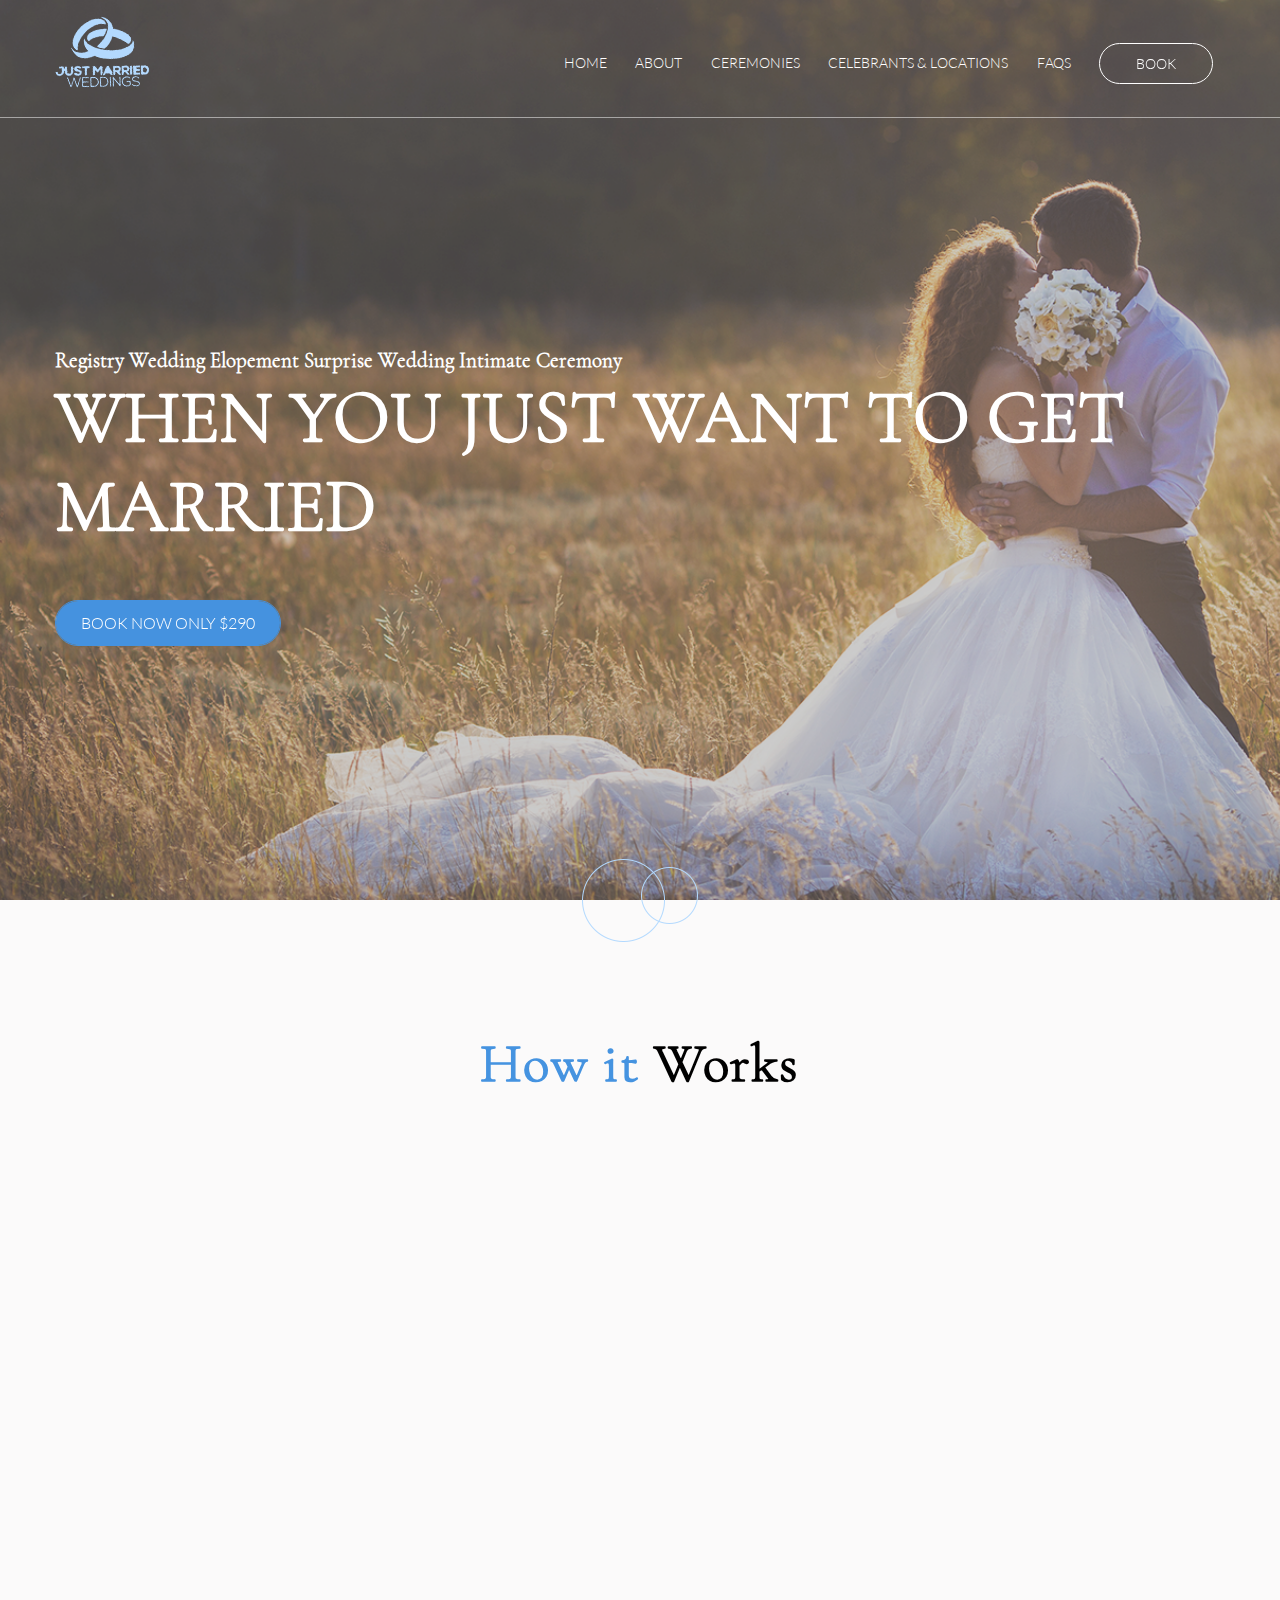
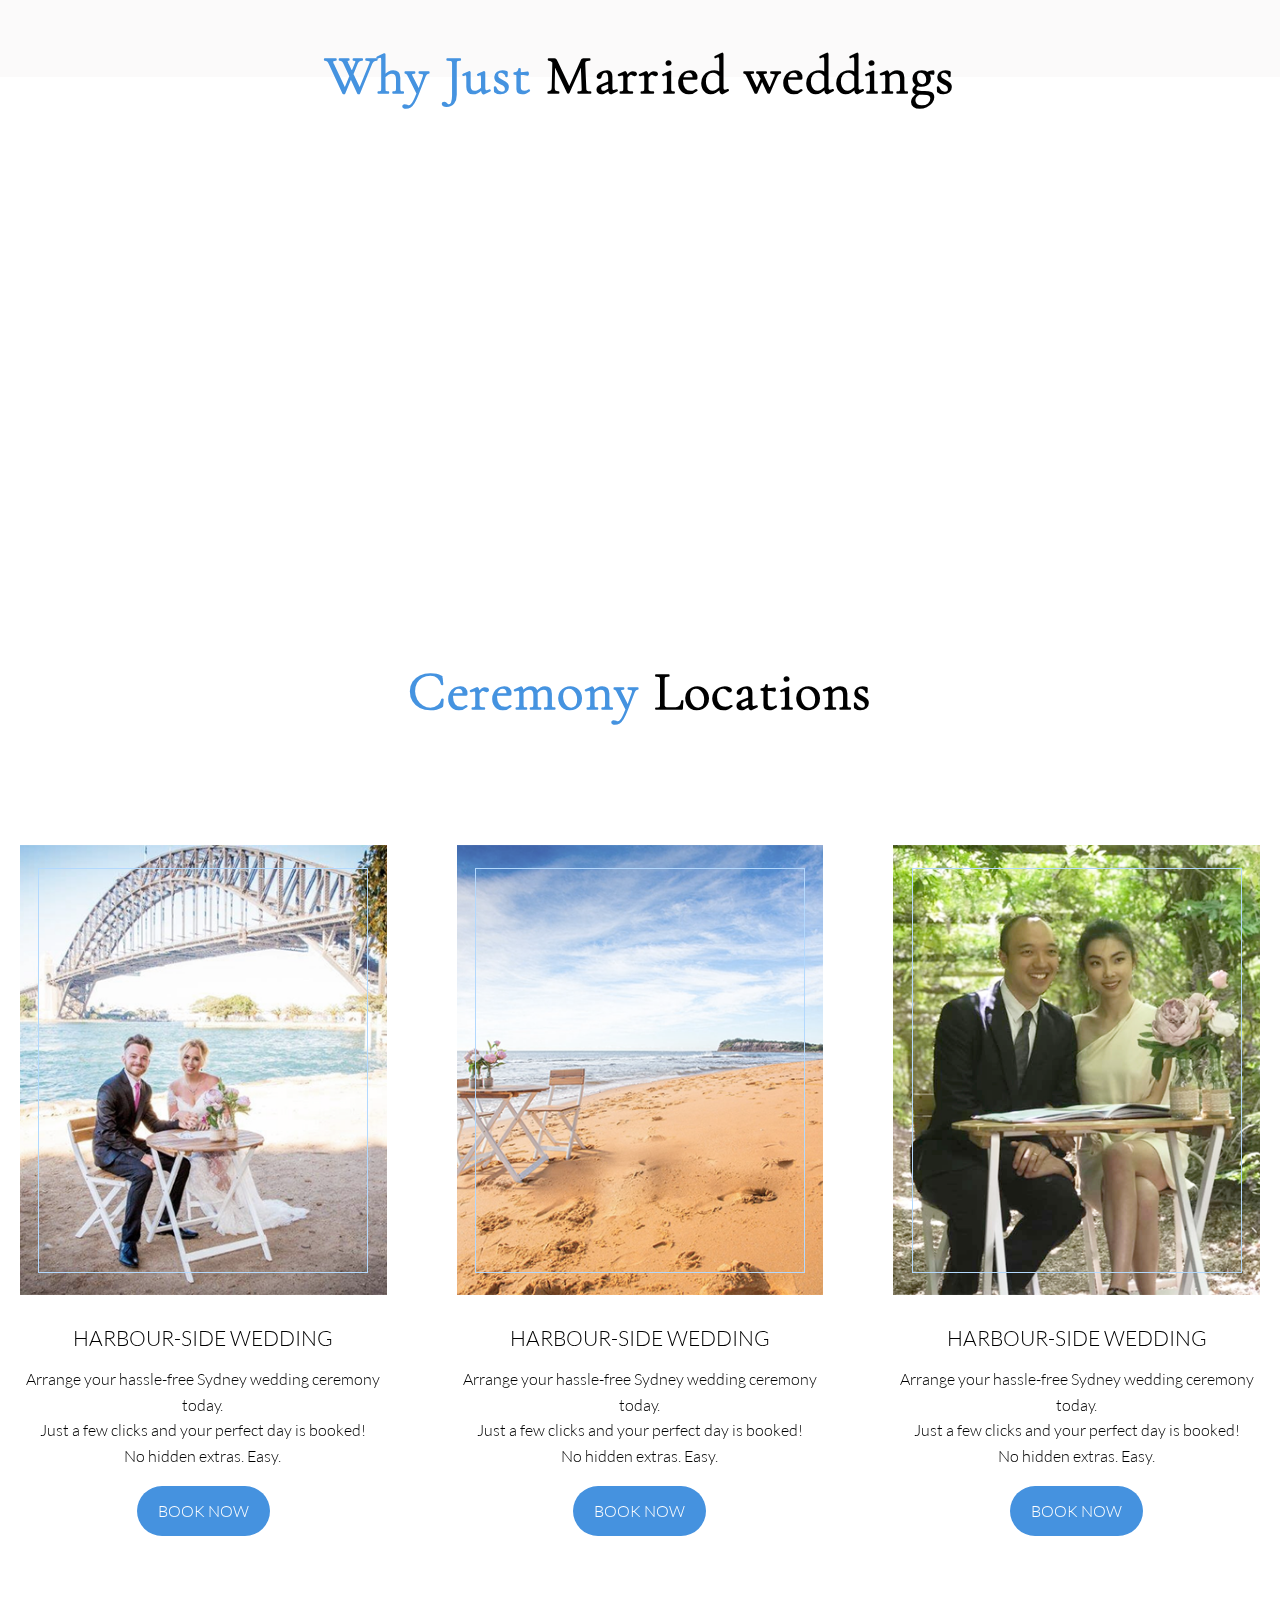
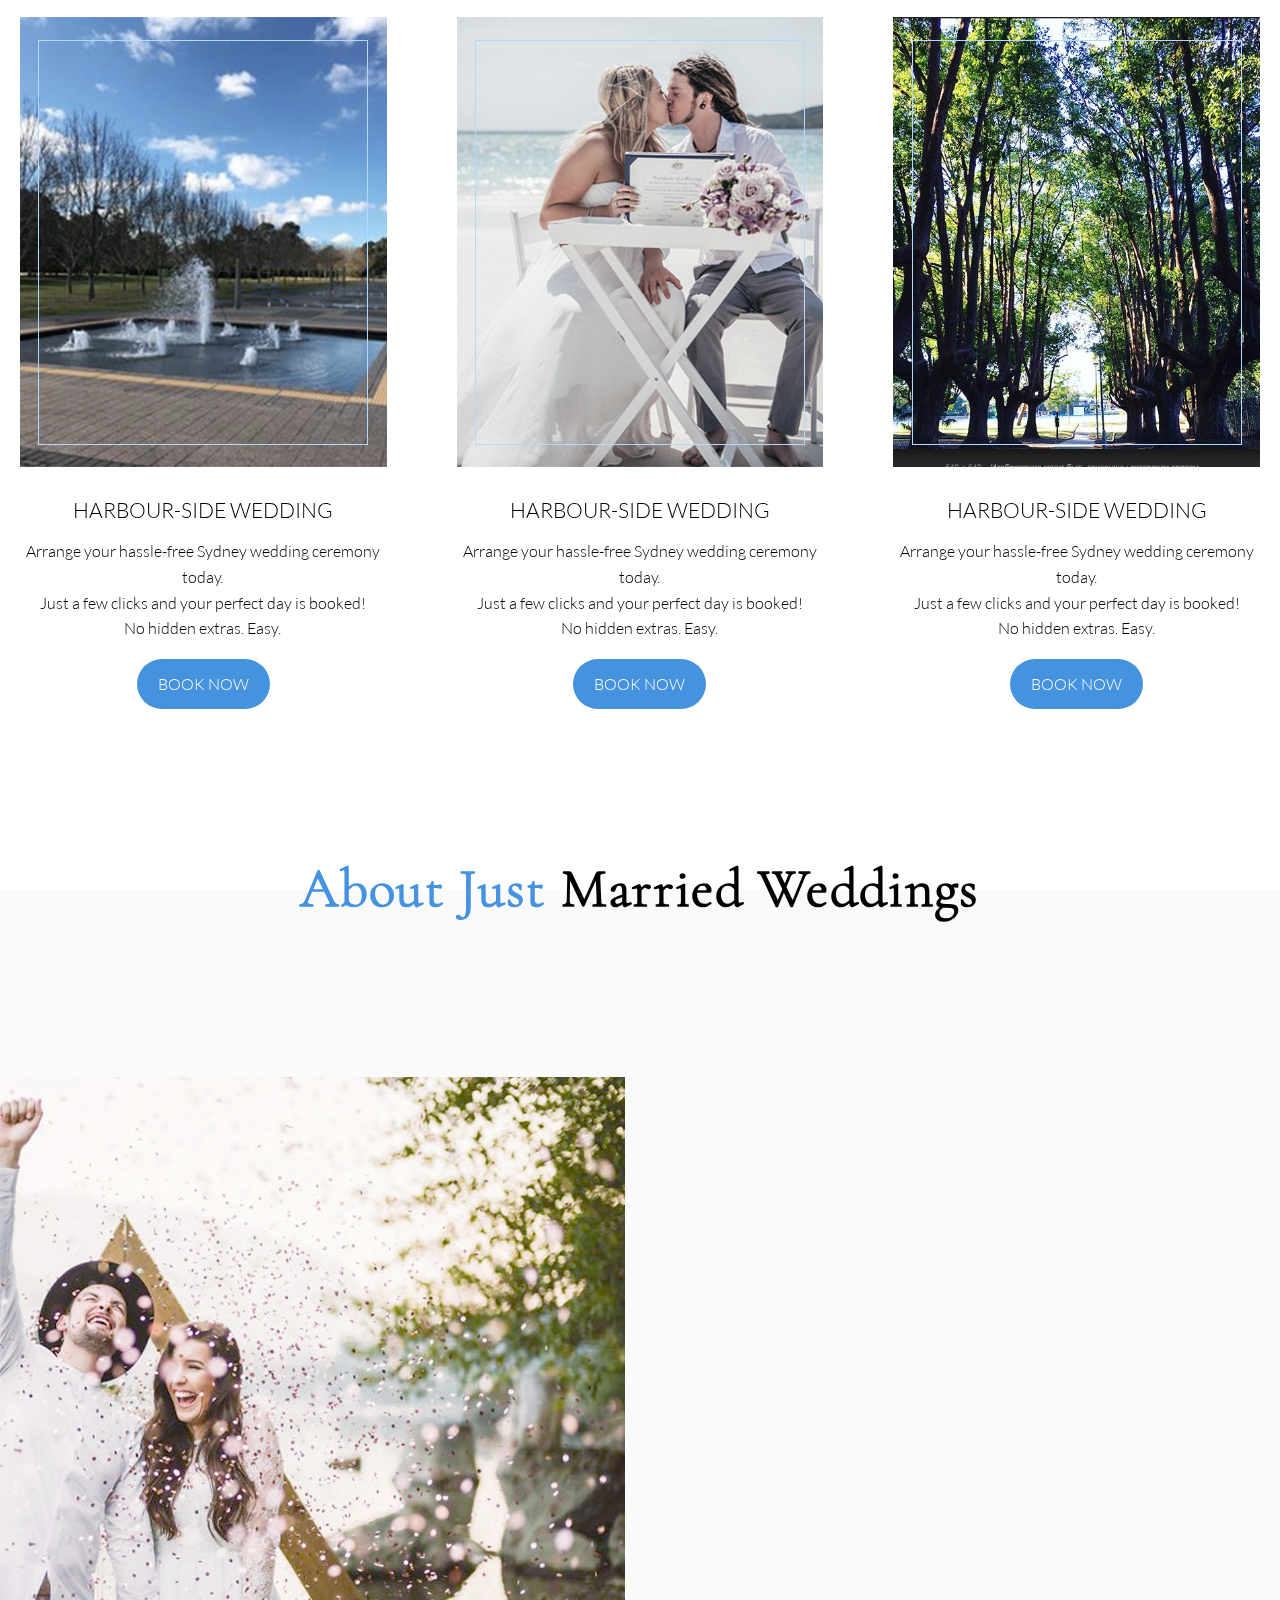
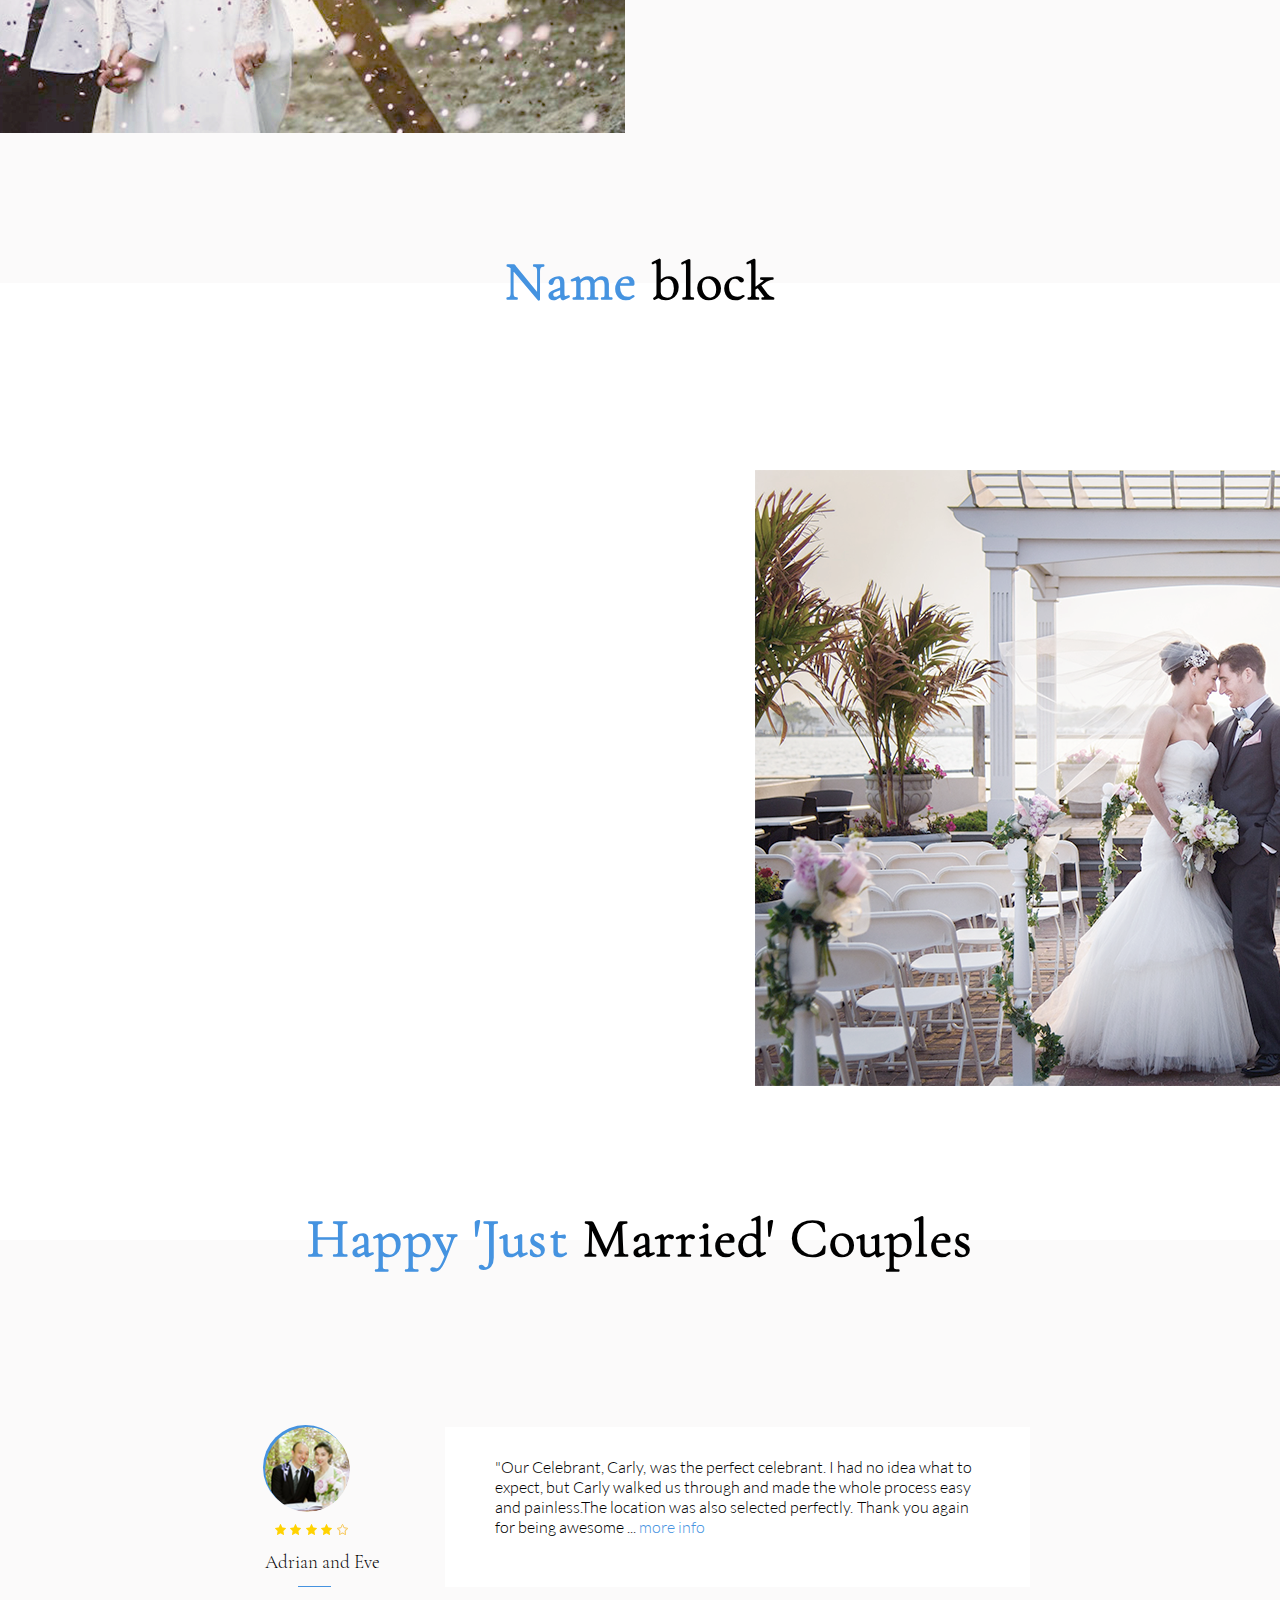
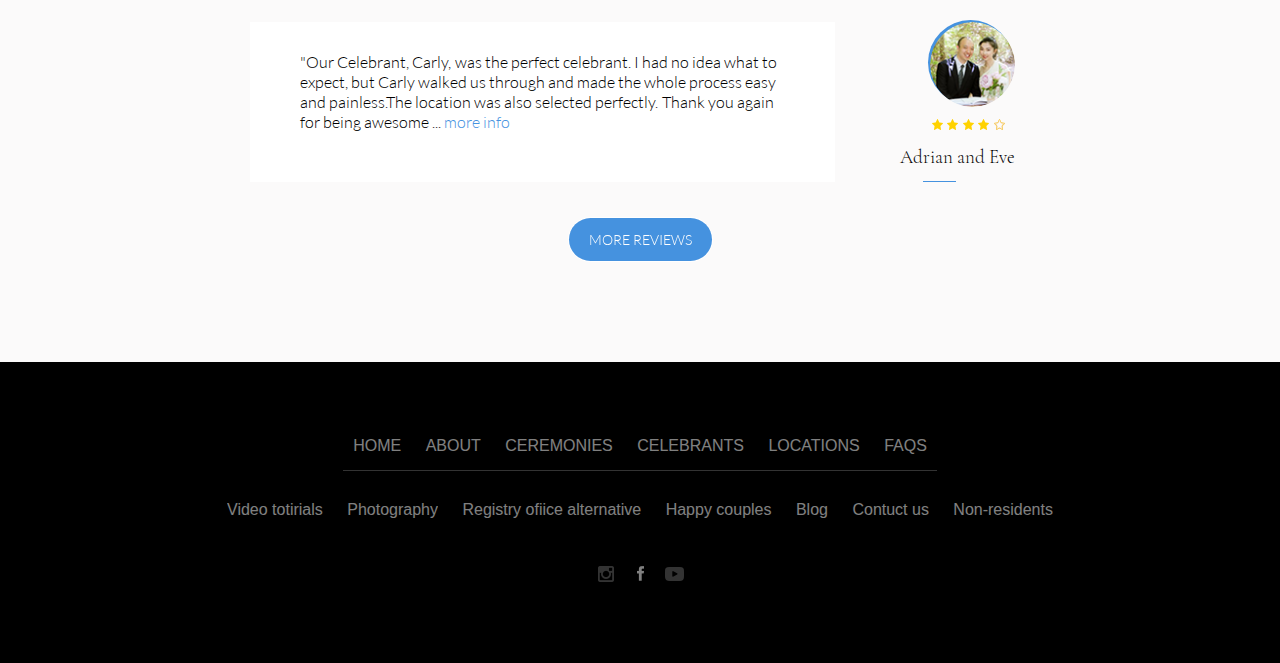
<file: index.html>
<!DOCTYPE html>
<html lang="ru">
	<head>
		<meta charset="utf-8">
		<meta http-equiv="X-UA-Compatible" content="IE=edge">
		<meta name="viewport" content="width=device-width">
		<title>
		</title>
		<link rel="stylesheet" href="css/owl.carousel.min.css">
		<link rel="stylesheet" href="css/owl.theme.default.min.css">
		<link rel="stylesheet" href="css/animate.css">
		<link rel="stylesheet" href="css/main.css?v=1521130392985">
	</head>
	<body>
		<header class="bck-url" bck="images/header_bck.png">
			<div class="header">
				<div class="container">
					<div class="row">
						<div class="col-md-2 col-6"><a class="logo row" href="#"><img src="images/logo.png" alt=""></a></div>
						<div class="col-md-10 col-6">
							<div class="row">
								<ul class="menu menu_d">
									<li><a href="#">Home</a></li>
									<li><a href="#">about</a></li>
									<li><a href="#">ceremonies</a></li>
									<li><a href="#">celebrants & locations</a></li>
									<li><a href="#">faqs</a></li>
									<li><a class="button btn-hvr" href="#">book</a></li>
								</ul>
							</div>
							<div class="menu-but menu_m"><span></span><span></span><span></span></div>
						</div>
					</div>
				</div>
			</div>
			<ul class="menu menu_m">
				<li><a href="#">Home</a></li>
				<li><a href="#">about</a></li>
				<li><a href="#">ceremonies</a></li>
				<li><a href="#">celebrants & locations</a></li>
				<li><a href="#">faqs</a></li>
				<li><a class="button btn-hvr" href="#">book</a></li>
			</ul>
			<div class="title"> 
				<div class="container">
					<div class="row">
						<h1 class="wow fadeIn"><span>Registry Wedding   Elopement   Surprise Wedding   Intimate Ceremony</span>WHEN YOU JUST WANT TO GET MARRIED</h1><a class="button btn-hvr_1 wow fadeIn" href="#" data-wow-delay="0.05s">book now only $290</a>
					</div>
				</div>
			</div>
		</header>
		<section class="hot-it-works">
			<div class="big-cont container">
				<div class="row">
					<h2> <span>How it </span>Works  </h2>
					<div class="hot-it-works__blocks"> 
						<div class="row">
							<div class="col-md-3 col-sm-6">
								<div class="hot-it-works__blocks__inner wow fadeIn" data-wow-delay="0.05s">
									<div class="hot-it-works__blocks__inner__img"><img src="images/ic_1.png" alt=""></div>
									<div class="hot-it-works__blocks__inner__text">
										<p>
												Book your  <br> ceremony appointment</p>
									</div>
								</div>
							</div>
							<div class="col-md-3 col-sm-6">
								<div class="hot-it-works__blocks__inner wow fadeIn" data-wow-delay="0.1s">
									<div class="hot-it-works__blocks__inner__img"><img src="images/ic_2.png" alt=""></div>
									<div class="hot-it-works__blocks__inner__text">
										<p>
												Complete and return  <br> the NOIM</p>
									</div>
								</div>
							</div>
							<div class="col-md-3 col-sm-6">
								<div class="hot-it-works__blocks__inner wow fadeIn" data-wow-delay="0.15s">
									<div class="hot-it-works__blocks__inner__img"><img src="images/ic_3.png" alt=""></div>
									<div class="hot-it-works__blocks__inner__text">
										<p>
												Attend your ceremony   <br> appointment to say "I do"</p>
									</div>
								</div>
							</div>
							<div class="col-md-3 col-sm-6">
								<div class="hot-it-works__blocks__inner wow fadeIn" data-wow-delay="0.2s">
									<div class="hot-it-works__blocks__inner__img"><img src="images/ic_4.png" alt=""></div>
									<div class="hot-it-works__blocks__inner__text">
										<p>	 Live Happily Ever After</p>
									</div>
								</div>
							</div>
						</div>
					</div>
				</div>
			</div>
		</section>
		<section class="why-marrie">
			<div class="big-cont container">
				<div class="row">
					<h2> <span>Why Just </span>Married weddings</h2>
					<ul class="why-marrie__blocks row">
						<li class="col-md-2 col-sm-4 wow fadeIn" data-wow-delay="0.05s">
							<div class="why-marrie__blocks__img"><img src="images/ic_5.png" alt=""></div>
							<p>It's easier </p>
						</li>
						<li class="col-md-2 col-sm-4 wow fadeIn" data-wow-delay="0.15s">
							<div class="why-marrie__blocks__img"><img src="images/ic_6.png" alt=""></div>
							<p>It's more <br> cost effective</p>
						</li>
						<li class="col-md-2 col-sm-4 wow fadeIn" data-wow-delay="0.25s">
							<div class="why-marrie__blocks__img"><img src="images/ic_7.png" alt=""></div>
							<p>BEAUTIFUL, <br> PICTURESQUE AND ICONIC <br> CEREMONY LOCATIONS</p>
						</li>
						<li class="col-md-2 col-sm-4 wow fadeIn" data-wow-delay="0.25s">
							<div class="why-marrie__blocks__img"><img src="images/ic_8.png" alt=""></div>
							<p>Dress however  <br> you like</p>
						</li>
						<li class="col-md-2 col-sm-4 wow fadeIn" data-wow-delay="0.15s">
							<div class="why-marrie__blocks__img"><img src="images/ic_9.png" alt=""></div>
							<p>NO LINES. NO GLOOMY  <br> GOVERNMENT OFFICES.</p>
						</li>
						<li class="col-md-2 col-sm-4 wow fadeIn" data-wow-delay="0.05s">
							<div class="why-marrie__blocks__img"><img src="images/ic_10.png" alt=""></div>
							<p>GET MARRIED.<br>  YOUR WAY</p>
						</li>
					</ul>
				</div>
			</div>
		</section>
		<section class="ceremony">
			<div class="big-cont container">
				<div class="row">
					<h2> <span>Ceremony </span>Locations</h2>
					<div class="owl-carousel ceremony__slider">
						<div class="ceremony__slider__item row">
							<div class="col-md-4">
								<div class="ceremony__slider__block">
									<div class="ceremony__slider__block__img"><img src="images/foto_1.png" alt=""></div>
									<div class="ceremony__slider__block__title">HARBOUR-SIDE WEDDING</div>
									<div class="ceremony__slider__block__text"> 
										<p>Arrange your hassle-free Sydney wedding ceremony today. <br> Just a few clicks and your perfect day is booked!<br> No hidden extras. Easy. </p>
									</div>
									<div class="ceremony__slider__block__link"><a class="button btn-hvr_2" href="#">Book now</a></div>
								</div>
							</div>
							<div class="col-md-4">
								<div class="ceremony__slider__block">
									<div class="ceremony__slider__block__img"><img src="images/foto_2.png" alt=""></div>
									<div class="ceremony__slider__block__title">HARBOUR-SIDE WEDDING</div>
									<div class="ceremony__slider__block__text"> 
										<p>Arrange your hassle-free Sydney wedding ceremony today. <br> Just a few clicks and your perfect day is booked!<br> No hidden extras. Easy. </p>
									</div>
									<div class="ceremony__slider__block__link"><a class="button btn-hvr_2" href="#">Book now</a></div>
								</div>
							</div>
							<div class="col-md-4">
								<div class="ceremony__slider__block">
									<div class="ceremony__slider__block__img"><img src="images/foto_3.png" alt=""></div>
									<div class="ceremony__slider__block__title">HARBOUR-SIDE WEDDING</div>
									<div class="ceremony__slider__block__text"> 
										<p>Arrange your hassle-free Sydney wedding ceremony today. <br> Just a few clicks and your perfect day is booked!<br> No hidden extras. Easy. </p>
									</div>
									<div class="ceremony__slider__block__link"><a class="button btn-hvr_2" href="#">Book now</a></div>
								</div>
							</div>
							<div class="col-md-4">
								<div class="ceremony__slider__block">
									<div class="ceremony__slider__block__img"><img src="images/foto_4.png" alt=""></div>
									<div class="ceremony__slider__block__title">HARBOUR-SIDE WEDDING</div>
									<div class="ceremony__slider__block__text"> 
										<p>Arrange your hassle-free Sydney wedding ceremony today. <br> Just a few clicks and your perfect day is booked!<br> No hidden extras. Easy. </p>
									</div>
									<div class="ceremony__slider__block__link"><a class="button btn-hvr_2" href="#">Book now</a></div>
								</div>
							</div>
							<div class="col-md-4">
								<div class="ceremony__slider__block">
									<div class="ceremony__slider__block__img"><img src="images/foto_5.png" alt=""></div>
									<div class="ceremony__slider__block__title">HARBOUR-SIDE WEDDING</div>
									<div class="ceremony__slider__block__text"> 
										<p>Arrange your hassle-free Sydney wedding ceremony today. <br> Just a few clicks and your perfect day is booked!<br> No hidden extras. Easy. </p>
									</div>
									<div class="ceremony__slider__block__link"><a class="button btn-hvr_2" href="#">Book now</a></div>
								</div>
							</div>
							<div class="col-md-4">
								<div class="ceremony__slider__block">
									<div class="ceremony__slider__block__img"><img src="images/foto_6.png" alt=""></div>
									<div class="ceremony__slider__block__title">HARBOUR-SIDE WEDDING</div>
									<div class="ceremony__slider__block__text"> 
										<p>Arrange your hassle-free Sydney wedding ceremony today. <br> Just a few clicks and your perfect day is booked!<br> No hidden extras. Easy. </p>
									</div>
									<div class="ceremony__slider__block__link"><a class="button btn-hvr_2" href="#">Book now </a></div>
								</div>
							</div>
						</div>
						<div class="ceremony__slider__item row">
							<div class="col-md-4">
								<div class="ceremony__slider__block">
									<div class="ceremony__slider__block__img"><img src="images/foto_1.png" alt=""></div>
									<div class="ceremony__slider__block__title">HARBOUR-SIDE WEDDING</div>
									<div class="ceremony__slider__block__text"> 
										<p>Arrange your hassle-free Sydney wedding ceremony today. <br> Just a few clicks and your perfect day is booked!<br> No hidden extras. Easy. </p>
									</div>
									<div class="ceremony__slider__block__link"><a class="button btn-hvr_2" href="#">Book now</a></div>
								</div>
							</div>
							<div class="col-md-4">
								<div class="ceremony__slider__block">
									<div class="ceremony__slider__block__img"><img src="images/foto_2.png" alt=""></div>
									<div class="ceremony__slider__block__title">HARBOUR-SIDE WEDDING</div>
									<div class="ceremony__slider__block__text"> 
										<p>Arrange your hassle-free Sydney wedding ceremony today. <br> Just a few clicks and your perfect day is booked!<br> No hidden extras. Easy. </p>
									</div>
									<div class="ceremony__slider__block__link"><a class="button btn-hvr_2" href="#">Book now</a></div>
								</div>
							</div>
							<div class="col-md-4">
								<div class="ceremony__slider__block">
									<div class="ceremony__slider__block__img"><img src="images/foto_3.png" alt=""></div>
									<div class="ceremony__slider__block__title">HARBOUR-SIDE WEDDING</div>
									<div class="ceremony__slider__block__text"> 
										<p>Arrange your hassle-free Sydney wedding ceremony today. <br> Just a few clicks and your perfect day is booked!<br> No hidden extras. Easy.  </p>
									</div>
									<div class="ceremony__slider__block__link"><a class="button btn-hvr_2" href="#">Book now</a></div>
								</div>
							</div>
							<div class="col-md-4">
								<div class="ceremony__slider__block">
									<div class="ceremony__slider__block__img"><img src="images/foto_4.png" alt=""></div>
									<div class="ceremony__slider__block__title">HARBOUR-SIDE WEDDING</div>
									<div class="ceremony__slider__block__text"> 
										<p>Arrange your hassle-free Sydney wedding ceremony today. <br> Just a few clicks and your perfect day is booked!<br> No hidden extras. Easy. </p>
									</div>
									<div class="ceremony__slider__block__link"><a class="button btn-hvr_2" href="#">Book now</a></div>
								</div>
							</div>
							<div class="col-md-4">
								<div class="ceremony__slider__block">
									<div class="ceremony__slider__block__img"><img src="images/foto_5.png" alt=""></div>
									<div class="ceremony__slider__block__title">HARBOUR-SIDE WEDDING</div>
									<div class="ceremony__slider__block__text"> 
										<p>Arrange your hassle-free Sydney wedding ceremony today. <br> Just a few clicks and your perfect day is booked!<br> No hidden extras. Easy. </p>
									</div>
									<div class="ceremony__slider__block__link"><a class="button btn-hvr_2" href="#">Book now</a></div>
								</div>
							</div>
							<div class="col-md-4">
								<div class="ceremony__slider__block">
									<div class="ceremony__slider__block__img"><img src="images/foto_6.png" alt=""></div>
									<div class="ceremony__slider__block__title">HARBOUR-SIDE WEDDING</div>
									<div class="ceremony__slider__block__text"> 
										<p>Arrange your hassle-free Sydney wedding ceremony today. <br> Just a few clicks and your perfect day is booked!<br> No hidden extras. Easy. </p>
									</div>
									<div class="ceremony__slider__block__link"><a class="button btn-hvr_2" href="#">Book now </a></div>
								</div>
							</div>
						</div>
					</div>
				</div>
			</div>
		</section>
		<section class="info">
			<div class="container">
				<div class="row">
					<h2><span>About Just </span>Married Weddings</h2>
					<div class="info__block-left row">
						<div class="info__block-left__img col-md-6"><img src="images/big_img_1.png" alt=""></div>
						<div class="col-lg-6 col-md-12">
							<div class="info__block-left__text wow fadeInRight">
								<h5>Do you want to get married? But you don't want a big wedding?</h5>
								<p>
									About to book a Sydney Registry Office wedding? Dreaming of a Sydney elopement?<br>	Planning a surprise wedding? Considering a secret wedding?<br>
										Thinking a micro-wedding is more your style?<br>
									Unsure about a Registry Office Ceremony? <br>
									Do you want a beautiful Sydney wedding location? With a friendly, easy-going celebrant? <br>
									Do you want small wedding - the most affordable way to be married in Sydney? 
								</p><a class="button btn-hvr_2" href="#">find out more</a>
							</div>
							<div class="info__block-left__verical-text"> 
								<p>about us</p>
							</div>
						</div>
					</div>
				</div>
			</div>
		</section>
		<section class="info white">
			<div class="container">
				<div class="row">
					<h2><span>Name </span>block</h2>
					<div class="info__block-right row">
						<div class="col-lg-7 col-md-12 info__block-right__text wow fadeInLeft">
							<p><span>Marriage Equality Update:</span> Now taking bookings for all couples from  10 January 2018 on. So excited to start doing same -sex wedding ceremonies, gay weddings, lesbian weddings ad all other LGBTQI weddings. The Just Married Weddings founders and celebrants have always been big marriage equality supporters and all our celebrants are proudly pro marriage equality, always have been. Love is love and we love love at Just Married Weddings so bring on 2018 the year of marriage equality. Our website will be updated ASAP. Please forgive any outdated language you come across. Brides and Brides, Grooms and Grooms, or whatever else you identify as we will marry you here and we will celebrate with you.  #loveislove. <br><br><span>What Just Married  Weddings is all about:</span> A Just Married Weddings ceremony is a perfect alternative to a Registry Office ceremony.  Unlike the Registry Office, our micro-wedding ceremonies are all in beautiful locations. Sydney's best beaches, parks and harbour locations. Unlike a Registry Marriage, the process is very simple and easy. You don't have to visit the Registry Office or have an appointment or interview before your ceremony. We apply to Births Deaths and Marriages for your Marriage Certificate and look after your Notice of Intended Marriage - in fact we look after everything for you. So all you have to do is enjoy the moment. Its the most affordable way to have a simple, easy and beautiful Sydney Wedding.  </p>
						</div>
						<div class="info__block-right__img col-md-5"><img src="images/big_img_2.png" alt=""></div>
						<div class="info__block-right__verical-text"> 
							<p>name block</p>
						</div>
					</div>
				</div>
			</div>
		</section>
		<section class="comments">
			<div class="container">
				<div class="row">
					<h2> <span>Happy 'Just </span>Married' Couples</h2>
					<div class="col-md-8 comments__block">
						<div class="comments__block__left row">
							<div class="comments__block__profile col-md-3">
								<div class="comments__block__profile__img"><img src="images/profile_img.png" alt=""></div>
								<div class="comments__block__profile__rate"></div>
								<div class="comments__block__profile__name">
									<p>Adrian and Eve</p>
								</div>
							</div>
							<div class="comments__block__text col-md-9 col-sm-12">
								<p>"Our Celebrant, Carly, was the perfect celebrant. I had no idea what to expect, but Carly walked us through and 	made the whole process easy and painless.The location was also selected perfectly. Thank you again for being awesome ...  <a href="#"> more info</a></p>
							</div>
						</div>
						<div class="comments__block__left row mob_d">
							<div class="comments__block__profile col-md-3">
								<div class="comments__block__profile__img"><img src="images/profile_img.png" alt=""></div>
								<div class="comments__block__profile__rate"></div>
								<div class="comments__block__profile__name">
									<p>Adrian and Eve</p>
								</div>
							</div>
							<div class="comments__block__text col-md-9">
								<p>"Our Celebrant, Carly, was the perfect celebrant. I had no idea what to expect, but Carly walked us through and 	made the whole process easy and painless.The location was also selected perfectly. Thank you again for being awesome ...  <a href="#"> more info</a></p>
							</div>
						</div>
						<div class="comments__block__right row dest_d">
							<div class="comments__block__text col-md-9">
								<p>"Our Celebrant, Carly, was the perfect celebrant. I had no idea what to expect, but Carly walked us through and 	made the whole process easy and painless.The location was also selected perfectly. Thank you again for being awesome ...  <a href="#"> more info</a></p>
							</div>
							<div class="comments__block__profile col-md-3">
								<div class="comments__block__profile__img"><img src="images/profile_img.png" alt=""></div>
								<div class="comments__block__profile__rate"></div>
								<div class="comments__block__profile__name">
									<p>Adrian and Eve</p>
								</div>
							</div>
						</div>
						<div class="comments__block__button"><a class="button btn-hvr_2" href="#">more reviews</a></div>
					</div>
				</div>
			</div>
		</section>
		<footer class="footer">
			<div class="container">
				<div class="row">
					<div class="col-md-12"> 
						<ul class="footer__menu">
							<li><a href="#">Home</a></li>
							<li><a href="#">about</a></li>
							<li><a href="#">ceremonies</a></li>
							<li><a href="#">celebrants</a></li>
							<li><a href="#">locations</a></li>
							<li><a href="#">faqs</a></li>
						</ul>
					</div>
					<div class="col-md-12">
						<ul class="footer__nav">
							<li><a href="#">Video totirials</a></li>
							<li><a href="#">Photography</a></li>
							<li><a href="#">Registry ofiice alternative</a></li>
							<li><a href="#">Happy couples</a></li>
							<li><a href="#">Blog</a></li>
							<li><a href="#">Contuct us</a></li>
							<li><a href="#">Non-residents</a></li>
						</ul>
					</div>
					<div class="col-md-12">
						<ul class="footer__soc">
							<li><a class="in-ic" href="#"> </a></li>
							<li><a class="fb-ic" href="#"> </a></li>
							<li><a class="yt-ic" href="#"> </a></li>
						</ul>
					</div>
				</div>
			</div>
		</footer>
		<script src="js/vendor.js?v=1521130392985"></script>
		<script src="js/jquery.min.js"></script>
		<script src="js/owl.carousel.min.js"></script>
		<script src="js/wow.js"></script>
		<script src="js/main.js?v=1521130392985"></script>
	</body>
</html>
</file>
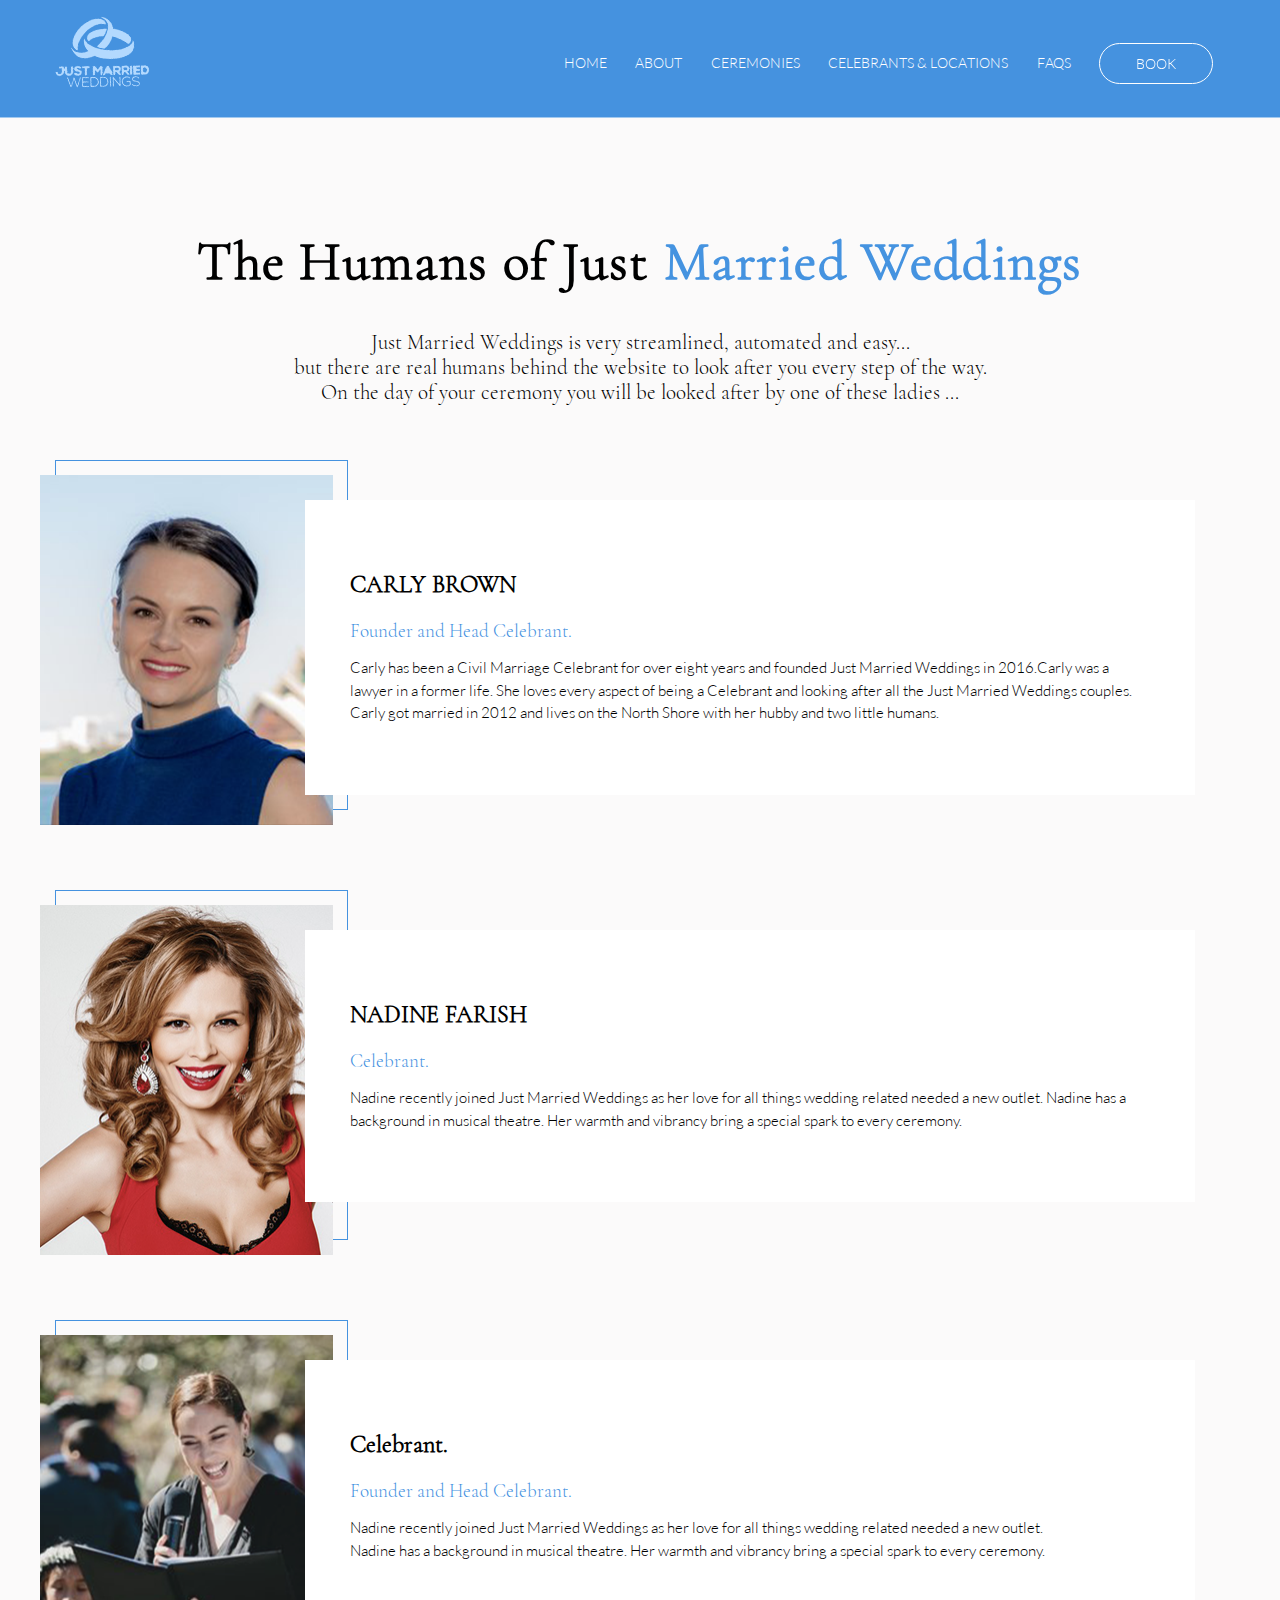
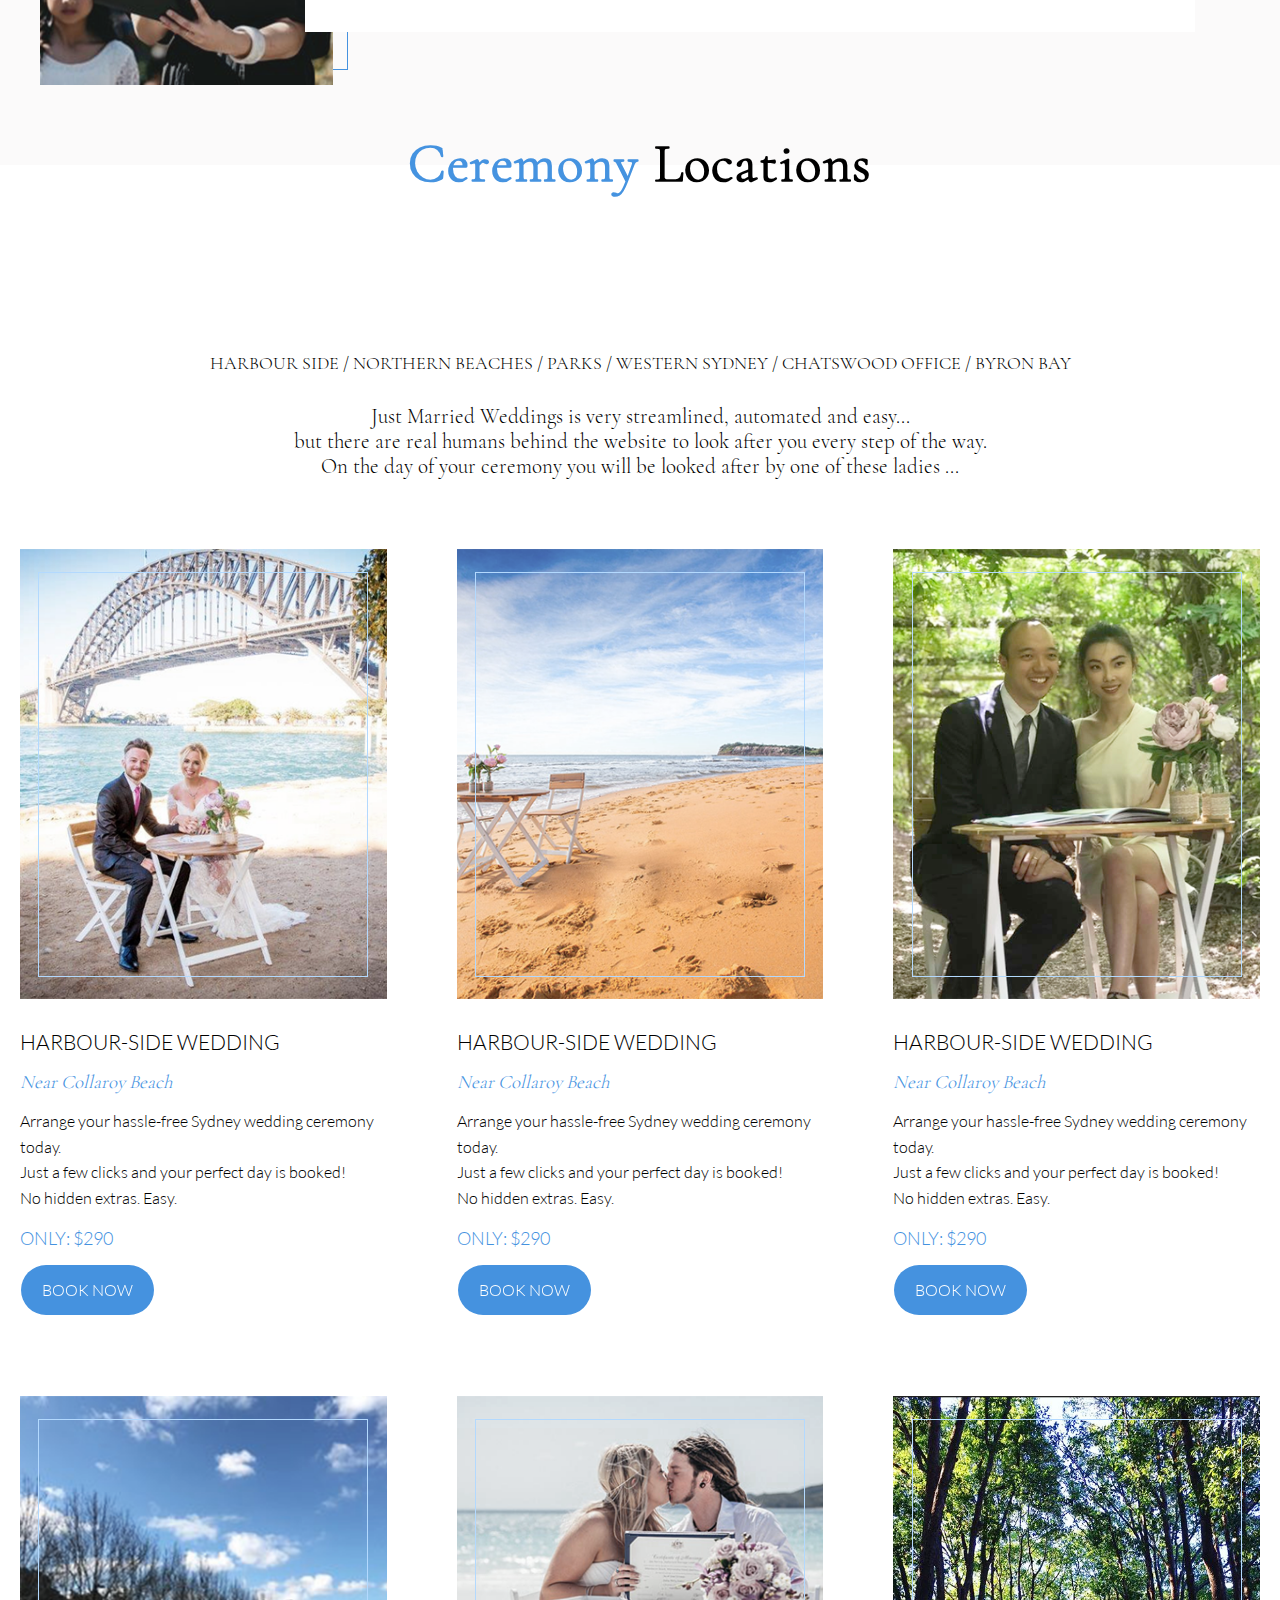
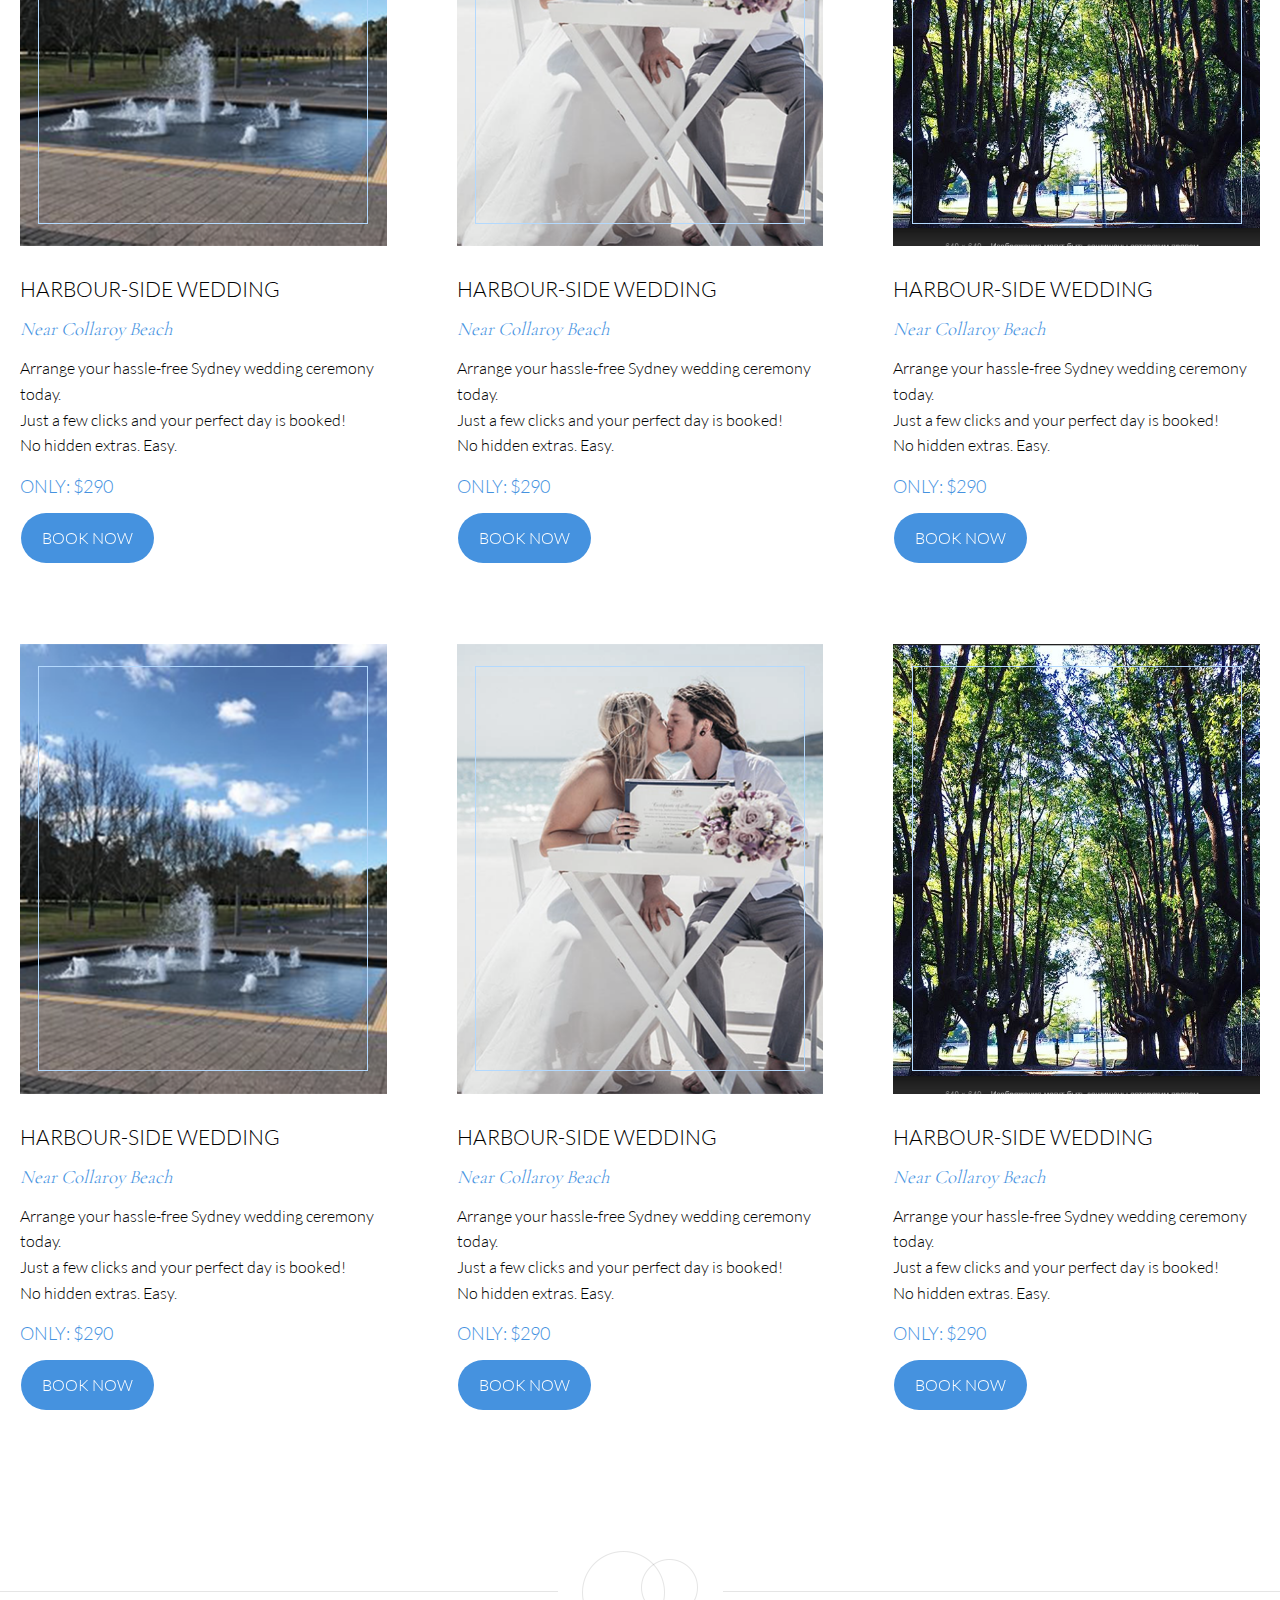
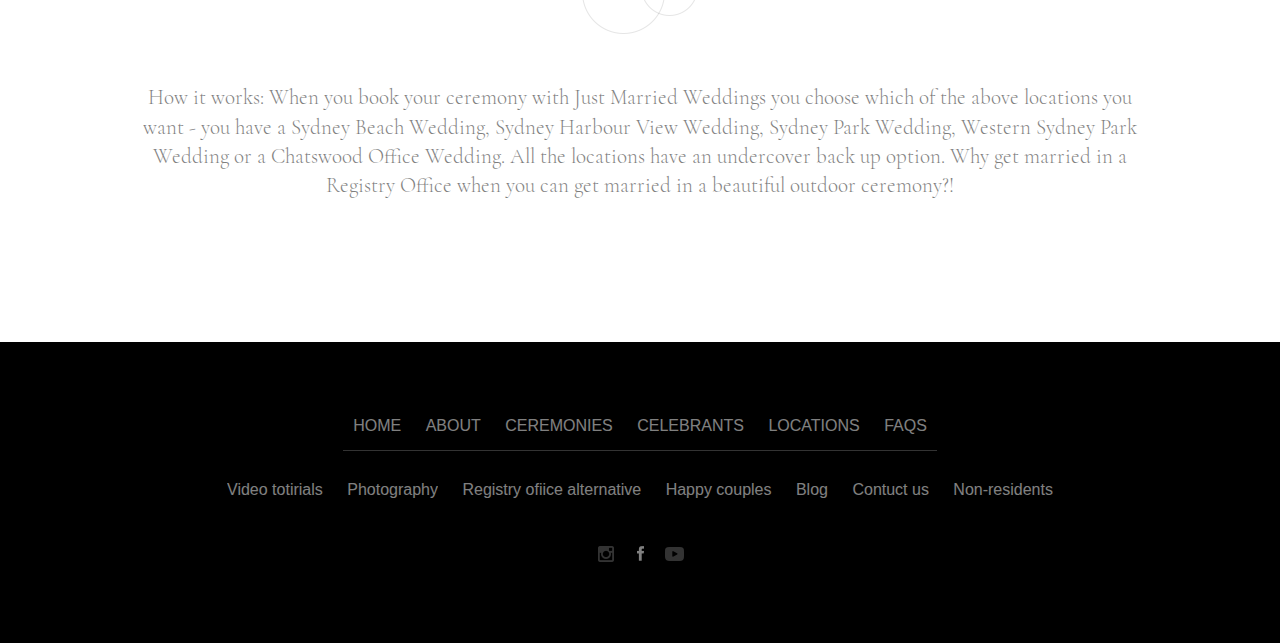
<file: news.html>
<!DOCTYPE html>
<html lang="ru">
	<head>
		<meta charset="utf-8">
		<meta http-equiv="X-UA-Compatible" content="IE=edge">
		<meta name="viewport" content="width=device-width">
		<title>
		</title>
		<link rel="stylesheet" href="css/owl.carousel.min.css">
		<link rel="stylesheet" href="css/owl.theme.default.min.css">
		<link rel="stylesheet" href="css/animate.css">
		<link rel="stylesheet" href="css/main.css?v=1521099848698">
	</head>
	<body>
		<header class="head_blue">
			<div class="header">
				<div class="container">
					<div class="row">
						<div class="col-md-2 col-6"><a class="logo row" href="#"><img src="images/logo.png" alt=""></a></div>
						<div class="col-md-10 col-6">
							<div class="row">
								<ul class="menu menu_d">
									<li><a href="#">Home</a></li>
									<li><a href="#">about</a></li>
									<li><a href="#">ceremonies</a></li>
									<li><a href="#">celebrants & locations</a></li>
									<li><a href="#">faqs</a></li>
									<li><a class="button btn-hvr" href="#">book</a></li>
								</ul>
							</div>
							<div class="menu-but menu_m"><span></span><span></span><span></span></div>
						</div>
					</div>
				</div>
			</div>
			<ul class="menu menu_m">
				<li><a href="#">Home</a></li>
				<li><a href="#">about</a></li>
				<li><a href="#">ceremonies</a></li>
				<li><a href="#">celebrants & locations</a></li>
				<li><a href="#">faqs</a></li>
				<li><a class="button btn-hvr" href="#">book </a></li>
			</ul>
		</header>
		<section class="humans">
			<div class="container">
				<div class="row">
					<h2> The Humans of Just <span> Married Weddings </span>    </h2>
					<p class="humans__span">
						Just Married Weddings is very streamlined, automated and easy... <br>		but there are real humans behind the website to look after you every step of the way.  <br>
						On the day of your ceremony you will be looked after by one of these ladies ... 
					</p>
					<div class="humans__block row">
						<div class="humans__block__img col-md-3"><img src="images/prof_img_1.png" alt=""></div>
						<div class="col-md-9">
							<div class="humans__block__text">
								<h5>CARLY BROWN</h5><span>Founder and Head Celebrant.</span>
								<p>Carly has been a Civil Marriage Celebrant for over eight years and founded Just Married Weddings in 2016.Carly was a lawyer in a former life. She loves every aspect of being a Celebrant and looking after all the Just Married Weddings couples. Carly got married in 2012 and lives on the North Shore with her hubby and two little humans. </p>
							</div>
						</div>
					</div>
					<div class="humans__block row">
						<div class="humans__block__img col-md-3"><img src="images/prof_img_2.png" alt=""></div>
						<div class="col-md-9">
							<div class="humans__block__text">
								<h5>NADINE FARISH</h5><span>Celebrant.</span>
								<p>Nadine recently joined Just Married Weddings as her love for all things wedding related needed a new outlet. Nadine has a background in musical theatre. Her warmth and vibrancy bring a special spark to every ceremony.</p>
							</div>
						</div>
					</div>
					<div class="humans__block row">
						<div class="humans__block__img col-md-3"><img src="images/prof_img_3.png" alt=""></div>
						<div class="col-md-9">
							<div class="humans__block__text">
								<h5>Celebrant.</h5><span>Founder and Head Celebrant.</span>
								<p>Nadine recently joined Just Married Weddings as her love for all things wedding related needed a new outlet.<br> Nadine has a background in musical theatre. Her warmth and vibrancy bring a special spark to every ceremony.  </p>
							</div>
						</div>
					</div>
				</div>
			</div>
		</section>
		<section class="ceremony ceremony-news">
			<div class="big-cont container">
				<div class="row">
					<h2> <span>Ceremony </span>Locations</h2><span class="ceremony-news__span"><span>HARBOUR SIDE /  NORTHERN BEACHES / PARKS / WESTERN SYDNEY / CHATSWOOD OFFICE / BYRON BAY <br></span>Just Married Weddings is very streamlined, automated and easy...  <br>but there are real humans behind the website to look after you every step of the way. <br> On the day of your ceremony you will be looked after by one of these ladies ... </span>
					<div class="ceremony__slider">
						<div class="ceremony__slider__item row">
							<div class="col-md-4">
								<div class="ceremony__slider__block">
									<div class="ceremony__slider__block__img"><img src="images/foto_1.png" alt=""></div>
									<div class="ceremony__slider__block__title">HARBOUR-SIDE WEDDING</div><span>Near Collaroy Beach</span>
									<div class="ceremony__slider__block__text"> 
										<p>Arrange your hassle-free Sydney wedding ceremony today. <br> Just a few clicks and your perfect day is booked!<br> No hidden extras. Easy. </p>
									</div><span class="ceremony__slider__block__cash">Only: $290 </span>
									<div class="ceremony__slider__block__link"><a class="button btn-hvr_2" href="#">Book now</a></div>
								</div>
							</div>
							<div class="col-md-4">
								<div class="ceremony__slider__block">
									<div class="ceremony__slider__block__img"><img src="images/foto_2.png" alt=""></div>
									<div class="ceremony__slider__block__title">HARBOUR-SIDE WEDDING</div><span>Near Collaroy Beach</span>
									<div class="ceremony__slider__block__text"> 
										<p>Arrange your hassle-free Sydney wedding ceremony today. <br> Just a few clicks and your perfect day is booked!<br> No hidden extras. Easy. </p>
									</div><span class="ceremony__slider__block__cash">Only: $290 </span>
									<div class="ceremony__slider__block__link"><a class="button btn-hvr_2" href="#">Book now</a></div>
								</div>
							</div>
							<div class="col-md-4">
								<div class="ceremony__slider__block">
									<div class="ceremony__slider__block__img"><img src="images/foto_3.png" alt=""></div>
									<div class="ceremony__slider__block__title">HARBOUR-SIDE WEDDING</div><span>Near Collaroy Beach</span>
									<div class="ceremony__slider__block__text"> 
										<p>Arrange your hassle-free Sydney wedding ceremony today. <br> Just a few clicks and your perfect day is booked!<br> No hidden extras. Easy. </p>
									</div><span class="ceremony__slider__block__cash">Only: $290 </span>
									<div class="ceremony__slider__block__link"><a class="button btn-hvr_2" href="#">Book now</a></div>
								</div>
							</div>
							<div class="col-md-4">
								<div class="ceremony__slider__block">
									<div class="ceremony__slider__block__img"><img src="images/foto_4.png" alt=""></div>
									<div class="ceremony__slider__block__title">HARBOUR-SIDE WEDDING</div><span>Near Collaroy Beach</span>
									<div class="ceremony__slider__block__text"> 
										<p>Arrange your hassle-free Sydney wedding ceremony today. <br> Just a few clicks and your perfect day is booked!<br> No hidden extras. Easy. </p>
									</div><span class="ceremony__slider__block__cash">Only: $290 </span>
									<div class="ceremony__slider__block__link"><a class="button btn-hvr_2" href="#">Book now</a></div>
								</div>
							</div>
							<div class="col-md-4">
								<div class="ceremony__slider__block">
									<div class="ceremony__slider__block__img"><img src="images/foto_5.png" alt=""></div>
									<div class="ceremony__slider__block__title">HARBOUR-SIDE WEDDING</div><span>Near Collaroy Beach</span>
									<div class="ceremony__slider__block__text"> 
										<p>Arrange your hassle-free Sydney wedding ceremony today. <br> Just a few clicks and your perfect day is booked!<br> No hidden extras. Easy. </p>
									</div><span class="ceremony__slider__block__cash">Only: $290 </span>
									<div class="ceremony__slider__block__link"><a class="button btn-hvr_2" href="#">Book now</a></div>
								</div>
							</div>
							<div class="col-md-4">
								<div class="ceremony__slider__block">
									<div class="ceremony__slider__block__img"><img src="images/foto_6.png" alt=""></div>
									<div class="ceremony__slider__block__title">HARBOUR-SIDE WEDDING</div><span>Near Collaroy Beach</span>
									<div class="ceremony__slider__block__text"> 
										<p>Arrange your hassle-free Sydney wedding ceremony today. <br> Just a few clicks and your perfect day is booked!<br> No hidden extras. Easy. </p>
									</div><span class="ceremony__slider__block__cash">Only: $290 </span>
									<div class="ceremony__slider__block__link"><a class="button btn-hvr_2" href="#">Book now </a></div>
								</div>
							</div>
							<div class="col-md-4">
								<div class="ceremony__slider__block">
									<div class="ceremony__slider__block__img"><img src="images/foto_4.png" alt=""></div>
									<div class="ceremony__slider__block__title">HARBOUR-SIDE WEDDING</div><span>Near Collaroy Beach</span>
									<div class="ceremony__slider__block__text"> 
										<p>Arrange your hassle-free Sydney wedding ceremony today. <br> Just a few clicks and your perfect day is booked!<br> No hidden extras. Easy. </p>
									</div><span class="ceremony__slider__block__cash">Only: $290 </span>
									<div class="ceremony__slider__block__link"><a class="button btn-hvr_2" href="#">Book now</a></div>
								</div>
							</div>
							<div class="col-md-4">
								<div class="ceremony__slider__block">
									<div class="ceremony__slider__block__img"><img src="images/foto_5.png" alt=""></div>
									<div class="ceremony__slider__block__title">HARBOUR-SIDE WEDDING</div><span>Near Collaroy Beach</span>
									<div class="ceremony__slider__block__text"> 
										<p>Arrange your hassle-free Sydney wedding ceremony today. <br> Just a few clicks and your perfect day is booked!<br> No hidden extras. Easy. </p>
									</div><span class="ceremony__slider__block__cash">Only: $290 </span>
									<div class="ceremony__slider__block__link"><a class="button btn-hvr_2" href="#">Book now</a></div>
								</div>
							</div>
							<div class="col-md-4">
								<div class="ceremony__slider__block">
									<div class="ceremony__slider__block__img"><img src="images/foto_6.png" alt=""></div>
									<div class="ceremony__slider__block__title">HARBOUR-SIDE WEDDING</div><span>Near Collaroy Beach</span>
									<div class="ceremony__slider__block__text"> 
										<p>Arrange your hassle-free Sydney wedding ceremony today. <br> Just a few clicks and your perfect day is booked!<br> No hidden extras. Easy. </p>
									</div><span class="ceremony__slider__block__cash">Only: $290 </span>
									<div class="ceremony__slider__block__link"><a class="button btn-hvr_2" href="#">Book now </a></div>
								</div>
							</div>
						</div>
					</div>
				</div>
			</div>
		</section>
		<section class="news-info">
			<div class="container">
				<div class="row">
					<p> How it works: When you book your ceremony  with Just Married Weddings you choose which of the above locations you want - you have a Sydney Beach Wedding, Sydney Harbour View Wedding, Sydney Park Wedding, Western Sydney Park Wedding or a Chatswood Office Wedding. All the locations have an undercover back up option. Why get married in a <br>Registry Office when you can get married in a beautiful outdoor ceremony?! </p>
				</div>
			</div>
		</section>
		<footer class="footer">
			<div class="container">
				<div class="row">
					<div class="col-md-12"> 
						<ul class="footer__menu">
							<li><a href="#">Home</a></li>
							<li><a href="#">about</a></li>
							<li><a href="#">ceremonies</a></li>
							<li><a href="#">celebrants</a></li>
							<li><a href="#">locations</a></li>
							<li><a href="#">faqs</a></li>
						</ul>
					</div>
					<div class="col-md-12">
						<ul class="footer__nav">
							<li><a href="#">Video totirials</a></li>
							<li><a href="#">Photography</a></li>
							<li><a href="#">Registry ofiice alternative</a></li>
							<li><a href="#">Happy couples</a></li>
							<li><a href="#">Blog</a></li>
							<li><a href="#">Contuct us</a></li>
							<li><a href="#">Non-residents</a></li>
						</ul>
					</div>
					<div class="col-md-12">
						<ul class="footer__soc">
							<li><a class="in-ic" href="#"> </a></li>
							<li><a class="fb-ic" href="#"> </a></li>
							<li><a class="yt-ic" href="#"> </a></li>
						</ul>
					</div>
				</div>
			</div>
		</footer>
		<script src="js/vendor.js?v=1521099848698"></script>
		<script src="js/jquery.min.js"></script>
		<script src="js/owl.carousel.min.js"></script>
		<script src="js/wow.js"></script>
		<script src="js/main.js?v=1521099848698"></script>
	</body>
</html>
</file>
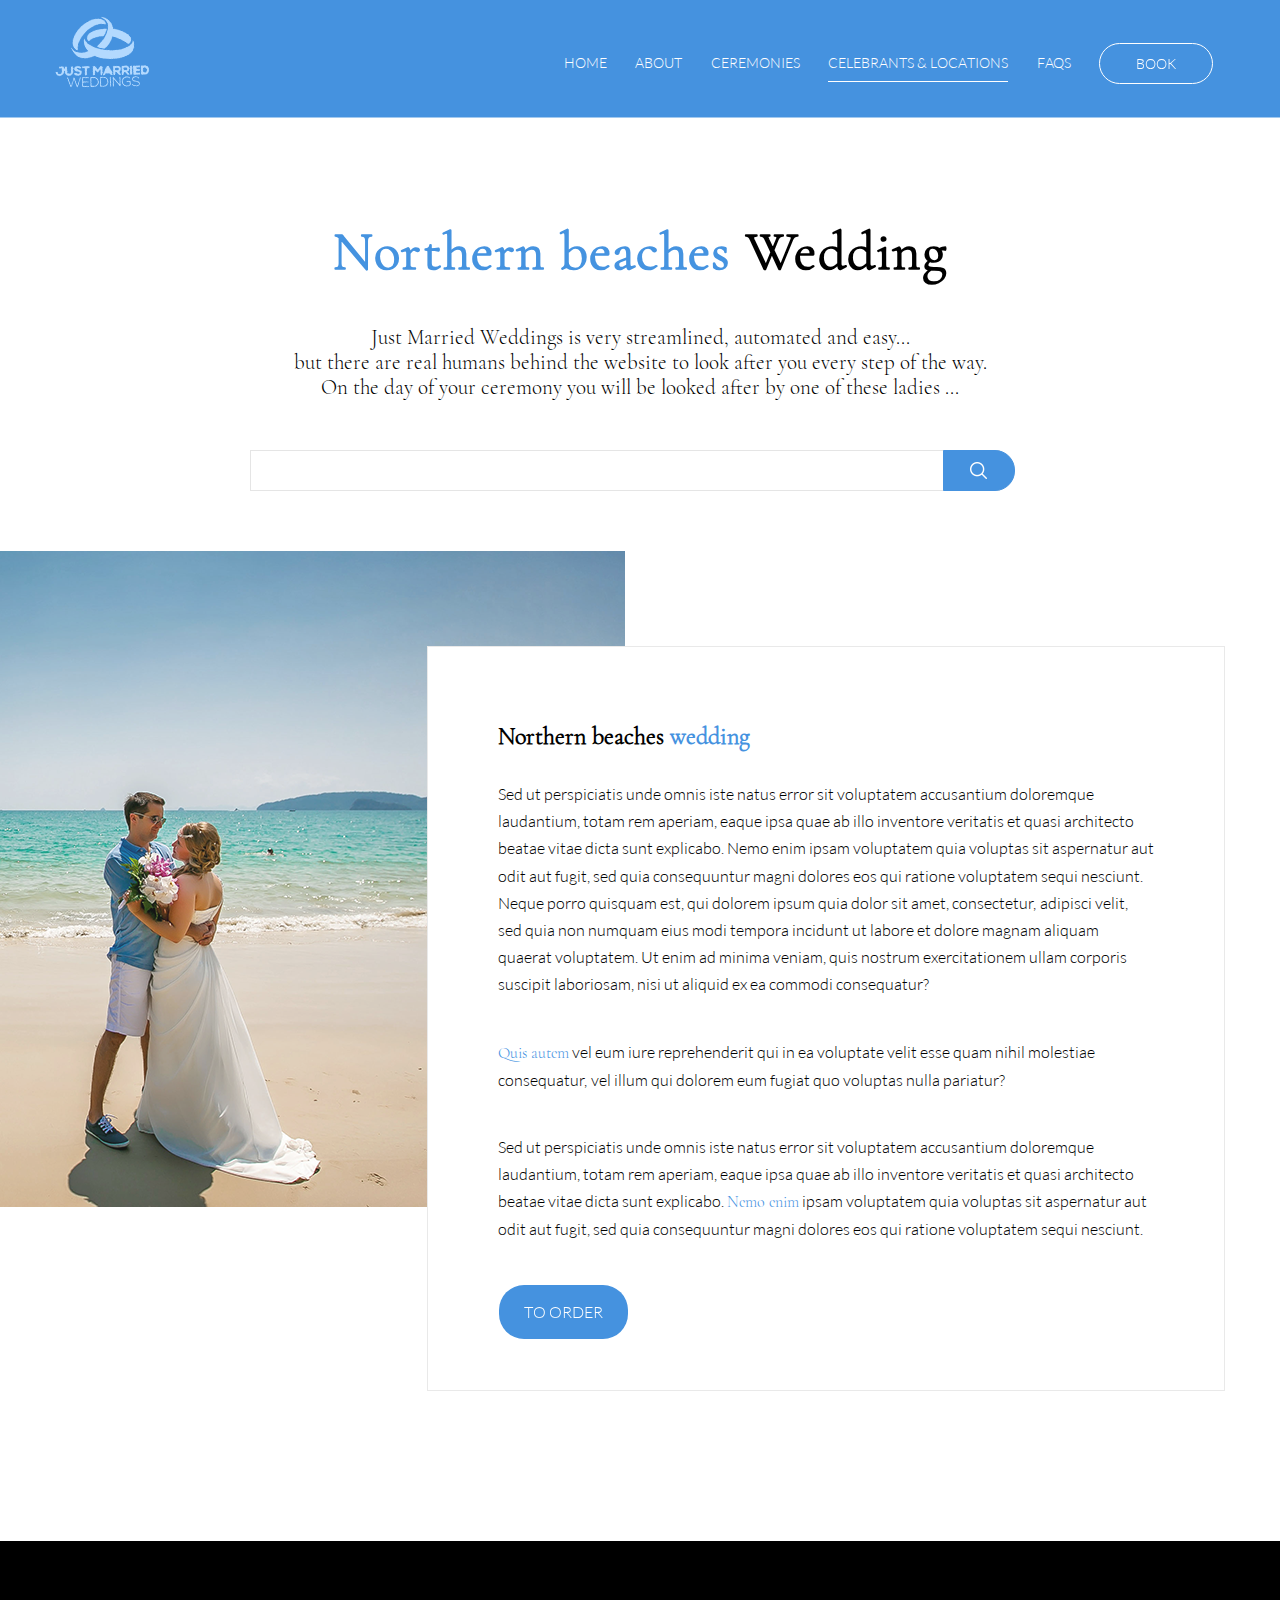
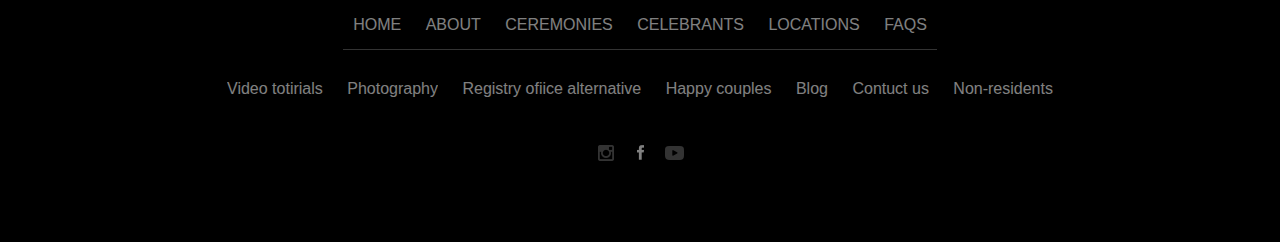
<file: search.html>
<!DOCTYPE html>
<html lang="ru">
	<head>
		<meta charset="utf-8">
		<meta http-equiv="X-UA-Compatible" content="IE=edge">
		<meta name="viewport" content="width=device-width">
		<title>
		</title>
		<link rel="stylesheet" href="css/owl.carousel.min.css">
		<link rel="stylesheet" href="css/owl.theme.default.min.css">
		<link rel="stylesheet" href="css/animate.css">
		<link rel="stylesheet" href="css/main.css?v=1521109147741">
	</head>
	<body>
		<header class="head_blue">
			<div class="header">
				<div class="container">
					<div class="row">
						<div class="col-md-2 col-6"><a class="logo row" href="#"><img src="images/logo.png" alt=""></a></div>
						<div class="col-md-10 col-6">
							<div class="row">
								<ul class="menu menu_d">
									<li><a href="#">Home</a></li>
									<li><a href="#">about</a></li>
									<li><a href="#">ceremonies</a></li>
									<li><a class="active" href="#">celebrants & locations</a></li>
									<li><a href="#">faqs</a></li>
									<li><a class="button btn-hvr" href="#">book</a></li>
								</ul>
							</div>
							<div class="menu-but menu_m"><span></span><span></span><span></span></div>
						</div>
					</div>
				</div>
			</div>
			<ul class="menu menu_m">
				<li><a href="#">Home</a></li>
				<li><a href="#">about</a></li>
				<li><a href="#">ceremonies</a></li>
				<li><a href="#">celebrants & locations</a></li>
				<li><a href="#">faqs</a></li>
				<li><a class="button btn-hvr" href="#">book </a></li>
			</ul>
		</header>
		<section class="info info-search">
			<div class="container">
				<div class="row">
					<h2><span>Northern beaches </span>Wedding</h2><span class="info-search__span">Just Married Weddings is very streamlined, automated and easy... <br>but there are real humans behind the website to look after you every step of the way. <br> On the day of your ceremony you will be looked after by one of these ladies ... </span>
					<div class="info-search__search row">
						<form class="col-md-8">
							<input type="text">
							<input type="submit" value="">
							<ul class="info-search__search__find">
								<li><a href="#">Northern beaches wedding</a></li>
								<li><a href="#">Northern beaches wedding</a></li>
								<li><a href="#">Northern beaches wedding</a></li>
							</ul>
						</form>
					</div>
					<div class="info__block-left row">
						<div class="info__block-left__img col-md-6"><img src="images/big_img_3.png" alt=""></div>
						<div class="col-lg-6 col-md-12">
							<div class="info__block-left__text"> 
								<h5>Northern beaches <span>wedding</span></h5>
								<p>Sed ut perspiciatis unde omnis iste natus error sit voluptatem accusantium doloremque laudantium, totam rem aperiam, eaque ipsa quae ab illo inventore veritatis et quasi architecto beatae vitae dicta sunt explicabo. Nemo enim ipsam voluptatem quia voluptas sit aspernatur aut odit aut fugit, sed quia consequuntur magni dolores eos qui ratione voluptatem sequi nesciunt. Neque porro quisquam est, qui dolorem ipsum quia dolor sit amet, consectetur, adipisci velit, sed quia non numquam eius modi tempora incidunt ut labore et dolore magnam aliquam quaerat voluptatem. Ut enim ad minima veniam, quis nostrum exercitationem ullam corporis suscipit laboriosam, nisi ut aliquid ex ea commodi consequatur? </p>
								<p><span>Quis autem</span> vel eum iure reprehenderit qui in ea voluptate velit esse quam nihil molestiae consequatur, vel illum qui dolorem eum fugiat quo voluptas nulla pariatur?</p>
								<p>Sed ut perspiciatis unde omnis iste natus error sit voluptatem accusantium doloremque laudantium, totam rem aperiam, eaque ipsa quae ab illo inventore veritatis et quasi architecto beatae vitae dicta sunt explicabo. <span>Nemo enim</span> ipsam voluptatem quia voluptas sit aspernatur aut odit aut fugit, sed quia consequuntur magni dolores eos qui ratione voluptatem sequi nesciunt. </p><a class="button btn-hvr_2" href="#">to order</a>
							</div>
						</div>
						<div class="info__block-left__verical-text"> 
							<p>northern beaches wedding</p>
						</div>
					</div>
				</div>
			</div>
		</section>
		<footer class="footer">
			<div class="container">
				<div class="row">
					<div class="col-md-12"> 
						<ul class="footer__menu">
							<li><a href="#">Home</a></li>
							<li><a href="#">about</a></li>
							<li><a href="#">ceremonies</a></li>
							<li><a href="#">celebrants</a></li>
							<li><a href="#">locations</a></li>
							<li><a href="#">faqs</a></li>
						</ul>
					</div>
					<div class="col-md-12">
						<ul class="footer__nav">
							<li><a href="#">Video totirials</a></li>
							<li><a href="#">Photography</a></li>
							<li><a href="#">Registry ofiice alternative</a></li>
							<li><a href="#">Happy couples</a></li>
							<li><a href="#">Blog</a></li>
							<li><a href="#">Contuct us</a></li>
							<li><a href="#">Non-residents</a></li>
						</ul>
					</div>
					<div class="col-md-12">
						<ul class="footer__soc">
							<li><a class="in-ic" href="#"> </a></li>
							<li><a class="fb-ic" href="#"> </a></li>
							<li><a class="yt-ic" href="#"> </a></li>
						</ul>
					</div>
				</div>
			</div>
		</footer>
		<script src="js/vendor.js?v=1521109147741"></script>
		<script src="js/jquery.min.js"></script>
		<script src="js/owl.carousel.min.js"></script>
		<script src="js/wow.js"></script>
		<script src="js/main.js?v=1521109147741"></script>
	</body>
</html>
</file>
